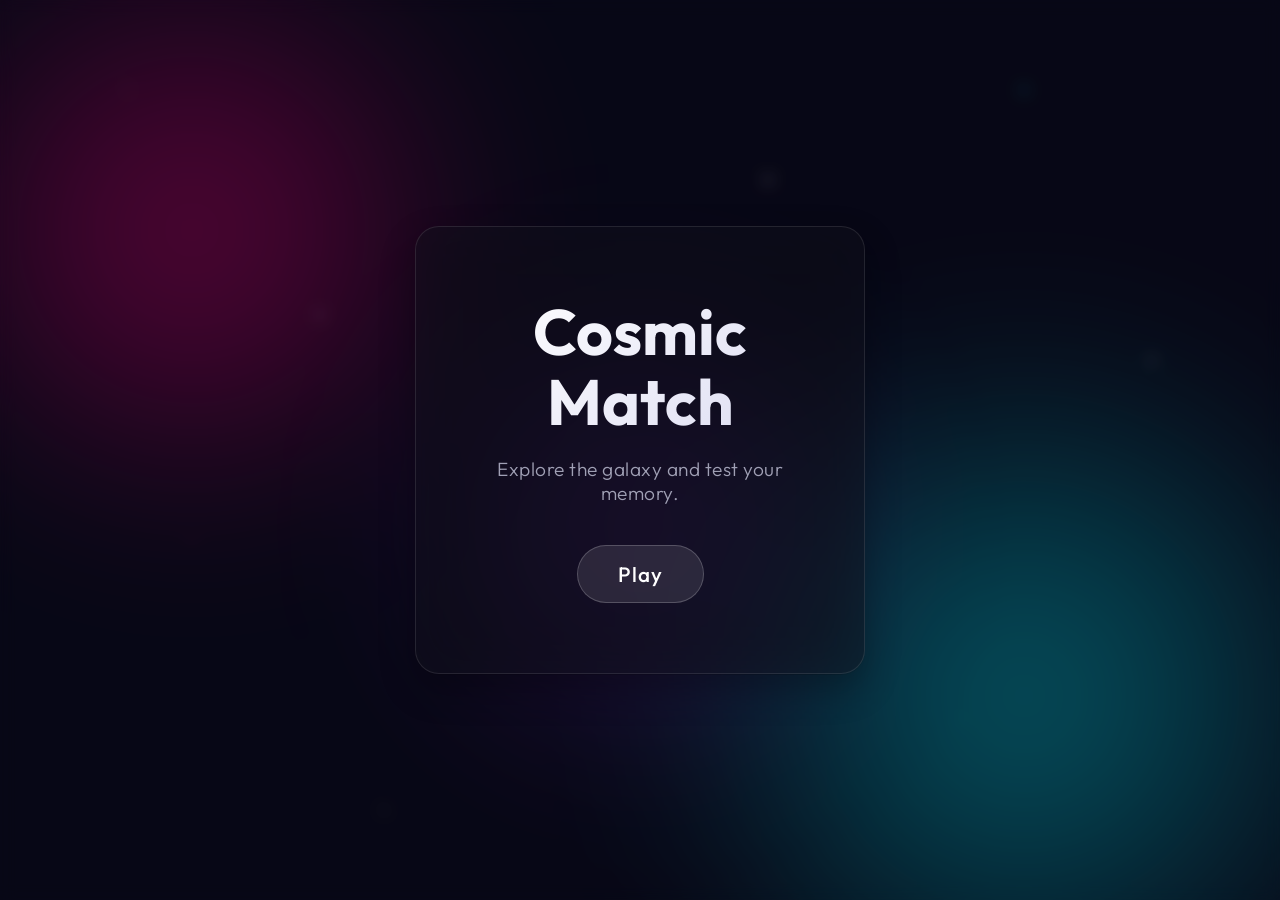
<file: index.html>
<!DOCTYPE html>
<html lang="en">

<head>
    <meta charset="UTF-8">
    <meta name="viewport" content="width=device-width, initial-scale=1.0">
    <title>Cosmic Memory Match</title>
    <meta name="description" content="A vibrant, interactive memory matching game built with HTML, CSS, and JS.">
    <link rel="stylesheet" href="styles.css">
    <link href="https://fonts.googleapis.com/css2?family=Outfit:wght@300;500;700;900&display=swap" rel="stylesheet">
</head>

<body>
    <div class="background-elements">
        <div class="stars-bg"></div>
        <div class="blob blob-1"></div>
        <div class="blob blob-2"></div>
        <div class="blob blob-3"></div>
    </div>
    <div id="floating-emojis" class="floating-emojis-container"></div>

    <main class="game-container hidden">
        <header>
            <h1>Cosmic Match</h1>
            <div class="stats">
                <div class="moves-container">
                    <span>Moves</span>
                    <span id="moves">0</span>
                </div>
                <div class="timer-container">
                    <span>Time</span>
                    <span id="time">0:00</span>
                </div>
            </div>
            <button id="restart-btn" class="glow-btn">Restart Game</button>
        </header>

        <section class="grid-container">
            <div id="game-board" class="game-board">
            </div>
        </section>
    </main>

    <div id="landing-modal" class="modal">
        <div class="modal-content">
            <h2 style="font-size: 3.5rem; line-height: 1.1; margin-bottom: 20px;">Cosmic Match</h2>
            <p>Explore the galaxy and test your memory.</p>
            <button id="main-play-btn" class="glow-btn" style="font-size: 1.3rem; padding: 15px 40px;">Play</button>
        </div>
    </div>

    <div id="difficulty-modal" class="modal hidden">
        <div class="modal-content">
            <h2>Select Difficulty</h2>
            <p>Choose your cosmic challenge</p>
            <div class="difficulty-btn-group">
                <button id="btn-easy" class="glow-btn btn-easy">Easy</button>
                <button id="btn-medium" class="glow-btn btn-medium">Medium</button>
                <button id="btn-hard" class="glow-btn btn-hard">Hard</button>
            </div>
        </div>
    </div>

    <div id="result-modal" class="modal hidden">
        <div class="modal-content">
            <h2 id="result-title"></h2>
            <div id="stars-container" class="stars-container"></div>
            <p id="result-message"></p>
            <button id="play-again-btn" class="glow-btn">Play Again</button>
        </div>
    </div>

    <script src="script.js"></script>
</body>

</html>
</file>
<file: styles.css>
:root {
    --bg-dark: #0a0a1a;
    --card-bg: rgba(255, 255, 255, 0.05);
    --card-border: rgba(255, 255, 255, 0.1);
    --accent-1: #ff007f;
    --accent-2: #00f0ff;
    --accent-3: #7b2cbf;
    --text-main: #f8f9fa;
    --text-dim: #a0a0b5;
}

* {
    margin: 0;
    padding: 0;
    box-sizing: border-box;
}

body {
    font-family: 'Outfit', sans-serif;
    background-color: var(--bg-dark);
    color: var(--text-main);
    min-height: 100vh;
    display: flex;
    justify-content: center;
    align-items: center;
    overflow-x: hidden;
    position: relative;
}

/* Background animated blobs for wow factor */
.background-elements {
    position: absolute;
    top: 0;
    left: 0;
    width: 100%;
    height: 100%;
    z-index: -1;
    overflow: hidden;
}

.stars-bg {
    position: absolute;
    width: 100%;
    height: 100%;
    background-image: 
        radial-gradient(1.5px 1.5px at 10vw 10vh, rgba(255,255,255,0.8) 100%, transparent),
        radial-gradient(2px 2px at 25vw 35vh, rgba(255,255,255,0.9) 100%, transparent),
        radial-gradient(1px 1px at 40vw 70vh, rgba(255,255,255,0.6) 100%, transparent),
        radial-gradient(2.5px 2.5px at 60vw 20vh, #fff 100%, transparent),
        radial-gradient(1.5px 1.5px at 75vw 80vh, rgba(255,255,255,0.8) 100%, transparent),
        radial-gradient(2px 2px at 90vw 40vh, rgba(255,255,255,0.9) 100%, transparent),
        radial-gradient(1px 1px at 30vw 90vh, #fff 100%, transparent),
        radial-gradient(2.5px 2.5px at 80vw 10vh, rgba(0, 240, 255, 0.8) 100%, transparent),
        radial-gradient(1.5px 1.5px at 15vw 60vh, rgba(255, 0, 127, 0.8) 100%, transparent);
    background-size: 100vw 100vh;
    animation: starTwinkle 5s infinite alternate;
}

@keyframes starTwinkle {
    0% { opacity: 0.5; }
    100% { opacity: 1; }
}

.floating-emojis-container {
    position: fixed;
    top: 0;
    left: 0;
    width: 100%;
    height: 100%;
    overflow: hidden;
    z-index: 0;
    pointer-events: none;
}

.floating-emoji {
    position: absolute;
    opacity: 0;
    animation: floatUp 15s linear infinite;
    filter: drop-shadow(0 0 10px rgba(255,255,255,0.2));
}

@keyframes floatUp {
    0% {
        transform: translateY(110vh) rotate(0deg);
        opacity: 0;
    }
    10% {
        opacity: 0.6;
    }
    90% {
        opacity: 0.6;
    }
    100% {
        transform: translateY(-20vh) rotate(360deg);
        opacity: 0;
    }
}

.blob {
    position: absolute;
    border-radius: 50%;
    filter: blur(80px);
    opacity: 0.5;
    animation: float 20s infinite alternate cubic-bezier(0.4, 0, 0.2, 1);
}

.blob-1 {
    top: -10%;
    left: -10%;
    width: 50vw;
    height: 50vw;
    background: radial-gradient(circle, var(--accent-1) 0%, transparent 70%);
    animation-delay: 0s;
}

.blob-2 {
    bottom: -20%;
    right: -10%;
    width: 60vw;
    height: 60vw;
    background: radial-gradient(circle, var(--accent-2) 0%, transparent 70%);
    animation-delay: -5s;
}

.blob-3 {
    top: 30%;
    left: 30%;
    width: 40vw;
    height: 40vw;
    background: radial-gradient(circle, var(--accent-3) 0%, transparent 70%);
    animation-delay: -10s;
}

@keyframes float {
    0% { transform: translate(0, 0) scale(1); }
    100% { transform: translate(10%, 15%) scale(1.1); }
}

.game-container {
    background: rgba(20, 20, 40, 0.4);
    backdrop-filter: blur(20px);
    -webkit-backdrop-filter: blur(20px);
    border: 1px solid var(--card-border);
    border-radius: 24px;
    padding: 40px;
    width: 90%;
    max-width: 650px;
    box-shadow: 0 25px 50px -12px rgba(0, 0, 0, 0.5);
    z-index: 10;
}

.game-container.hidden {
    display: none;
}

header {
    display: flex;
    flex-wrap: wrap;
    justify-content: space-between;
    align-items: center;
    margin-bottom: 30px;
    gap: 20px;
}

h1 {
    font-size: 2.5rem;
    font-weight: 900;
    background: linear-gradient(135deg, var(--accent-2), var(--accent-1));
    -webkit-background-clip: text;
    background-clip: text;
    -webkit-text-fill-color: transparent;
    text-shadow: 0 0 30px rgba(255, 0, 127, 0.3);
}

.stats {
    display: flex;
    gap: 20px;
    background: rgba(0, 0, 0, 0.3);
    padding: 10px 20px;
    border-radius: 50px;
    border: 1px solid var(--card-border);
}

.stats div {
    display: flex;
    flex-direction: column;
    align-items: center;
}

.stats span:first-child {
    font-size: 0.8rem;
    color: var(--text-dim);
    text-transform: uppercase;
    letter-spacing: 1px;
}

.stats span:last-child {
    font-size: 1.5rem;
    font-weight: 700;
}

.glow-btn {
    background: linear-gradient(45deg, var(--accent-1), var(--accent-3));
    color: white;
    border: none;
    padding: 12px 24px;
    border-radius: 50px;
    font-family: 'Outfit', sans-serif;
    font-weight: 700;
    font-size: 1rem;
    cursor: pointer;
    transition: all 0.3s ease;
    box-shadow: 0 0 15px rgba(255, 0, 127, 0.4);
}

.glow-btn:hover {
    transform: translateY(-2px);
    box-shadow: 0 0 25px rgba(255, 0, 127, 0.7);
}

.glow-btn:active {
    transform: translateY(1px);
}

.btn-easy {
    background: linear-gradient(45deg, #00f0ff, #0077ff);
    box-shadow: 0 0 15px rgba(0, 240, 255, 0.4);
}
.btn-easy:hover {
    box-shadow: 0 0 25px rgba(0, 240, 255, 0.7);
}

.btn-medium {
    background: linear-gradient(45deg, #7b2cbf, #ff007f);
    box-shadow: 0 0 15px rgba(123, 44, 191, 0.4);
}
.btn-medium:hover {
    box-shadow: 0 0 25px rgba(123, 44, 191, 0.7);
}

.btn-hard {
    background: linear-gradient(45deg, #ff007f, #ff4c00);
    box-shadow: 0 0 15px rgba(255, 0, 127, 0.4);
}
.btn-hard:hover {
    box-shadow: 0 0 25px rgba(255, 0, 127, 0.7);
}

/* Grid layout */
.game-board {
    display: grid;
    grid-template-columns: repeat(4, 1fr);
    grid-gap: 15px;
    perspective: 1000px;
}

/* Card Styling */
.card {
    position: relative;
    width: 100%;
    aspect-ratio: 1;
    cursor: pointer;
    transform-style: preserve-3d;
    transition: transform 0.6s cubic-bezier(0.4, 0.2, 0.2, 1);
    box-shadow: 0 4px 15px rgba(0,0,0,0.2);
    border-radius: 16px;
}

.card:active {
    transform: scale(0.95);
    transition: transform 0.1s;
}

.card.flipped {
    transform: rotateY(180deg);
}

.card.matched {
    transform: rotateY(180deg) scale(0.95);
    box-shadow: 0 0 20px var(--accent-2);
}

.card-face {
    position: absolute;
    width: 100%;
    height: 100%;
    backface-visibility: hidden;
    border-radius: 16px;
    display: flex;
    justify-content: center;
    align-items: center;
    font-size: 3rem;
}

.card-front {
    background: linear-gradient(135deg, rgba(255,255,255,0.1), rgba(255,255,255,0.02));
    border: 1px solid var(--card-border);
    backdrop-filter: blur(10px);
    transform: rotateY(180deg);
}

.card-back {
    background: linear-gradient(135deg, rgba(255,255,255,0.05), rgba(255,255,255,0.01));
    border: 1px solid var(--card-border);
    background-image: url("data:image/svg+xml,%3Csvg width='20' height='20' viewBox='0 0 20 20' xmlns='http://www.w3.org/2000/svg'%3E%3Cpath d='M2 0h2v2H2V0zm4 0h2v2H6V0zm4 0h2v2h-2V0zm4 0h2v2h-2V0zm4 0h2v2h-2V0zM0 4h2v2H0V4zm4 4h2v2H4V8zm8 0h2v2h-2V8zm4 0h2v2h-2V8zM2 12h2v2H2v-2zm4 0h2v2H6v-2zm12 0h2v2h-2v-2zm-4 4h2v2h-2v-2zm-8 0h2v2H6v-2zm4 0h2v2h-2v-2z' fill='%23ffffff' fill-opacity='0.05' fill-rule='evenodd'/%3E%3C/svg%3E");
    transition: background-color 0.3s ease;
}

.card:hover .card-back {
    background-color: rgba(255, 255, 255, 0.1);
}

/* Modal */
.modal {
    position: fixed;
    top: 0;
    left: 0;
    width: 100%;
    height: 100%;
    background: rgba(5, 5, 15, 0.3);
    backdrop-filter: blur(8px);
    -webkit-backdrop-filter: blur(8px);
    display: flex;
    justify-content: center;
    align-items: center;
    z-index: 100;
    opacity: 1;
    transition: opacity 0.4s ease;
}

.modal.hidden {
    opacity: 0;
    pointer-events: none;
}

.modal-content {
    background: rgba(15, 15, 25, 0.65);
    backdrop-filter: blur(25px);
    -webkit-backdrop-filter: blur(25px);
    border: 1px solid rgba(255, 255, 255, 0.15);
    box-shadow: 0 25px 50px -12px rgba(0, 0, 0, 0.5), 0 0 40px rgba(0, 240, 255, 0.15);
    padding: 60px 50px;
    border-radius: 30px;
    text-align: center;
    transform: scale(1);
    transition: transform 0.4s cubic-bezier(0.175, 0.885, 0.32, 1.275);
    max-width: 90%;
    width: 450px;
}

.modal.hidden .modal-content {
    transform: scale(0.8);
}

.modal h2 {
    font-size: 2.5rem;
    margin-bottom: 20px;
    background: linear-gradient(to right, var(--accent-2), #ffffff);
    -webkit-background-clip: text;
    background-clip: text;
    -webkit-text-fill-color: transparent;
}

/* Unique Landing Modal Styling */
#landing-modal .modal-content {
    background: rgba(20, 20, 30, 0.4);
    backdrop-filter: blur(25px);
    -webkit-backdrop-filter: blur(25px);
    border: 1px solid rgba(255, 255, 255, 0.1);
    box-shadow: 0 15px 35px rgba(0, 0, 0, 0.3);
    padding: 70px 50px;
    border-radius: 24px;
}

#landing-modal h2 {
    font-size: 4rem !important;
    background: linear-gradient(135deg, #ffffff, #dcdcf2);
    -webkit-background-clip: text;
    background-clip: text;
    -webkit-text-fill-color: transparent;
    text-shadow: none;
    margin-bottom: 20px !important;
    font-weight: 700;
}

#landing-modal p {
    font-size: 1.2rem;
    color: #a0a0b5;
    letter-spacing: 0.5px;
    margin-bottom: 40px;
    font-weight: 300;
}

#main-play-btn {
    font-size: 1.3rem !important;
    padding: 15px 40px !important;
    border-radius: 50px;
    font-weight: 500;
    text-transform: none;
    letter-spacing: 1px;
    background: rgba(255, 255, 255, 0.1);
    border: 1px solid rgba(255, 255, 255, 0.2);
    box-shadow: none;
    color: #ffffff;
    transition: all 0.3s ease;
}

#main-play-btn:hover {
    background: rgba(255, 255, 255, 0.15);
    transform: translateY(-2px);
    box-shadow: 0 0 20px rgba(0, 240, 255, 0.4), inset 0 0 10px rgba(0, 240, 255, 0.2);
    border-color: rgba(0, 240, 255, 0.5);
}

.stars-container {
    display: flex;
    justify-content: center;
    gap: 15px;
    margin-bottom: 20px;
    height: 60px;
}

.star {
    font-size: 4rem;
    color: rgba(255, 255, 255, 0.1);
    transform: scale(0.5);
    opacity: 0;
    transition: all 0.5s cubic-bezier(0.34, 1.56, 0.64, 1);
}

.star.earned {
    color: #ffd700;
    text-shadow: 0 0 20px rgba(255, 215, 0, 0.8), 0 0 40px rgba(255, 215, 0, 0.4);
}

.star.show {
    transform: scale(1);
    opacity: 1;
}

.modal p {
    font-size: 1.2rem;
    margin-bottom: 30px;
    color: var(--text-dim);
}

.difficulty-btn-group {
    display: flex;
    flex-wrap: wrap;
    gap: 20px;
    justify-content: center;
    margin-top: 10px;
}

@media (max-width: 600px) {
    .game-container {
        padding: 20px;
    }
    header {
        flex-direction: column;
    }
    h1 {
        font-size: 2rem;
    }
    .card-face {
        font-size: 2rem;
    }
    #landing-modal h2 {
        font-size: 3.5rem !important;
    }
    #landing-modal .modal-content {
        padding: 50px 30px;
    }
}
</file>
